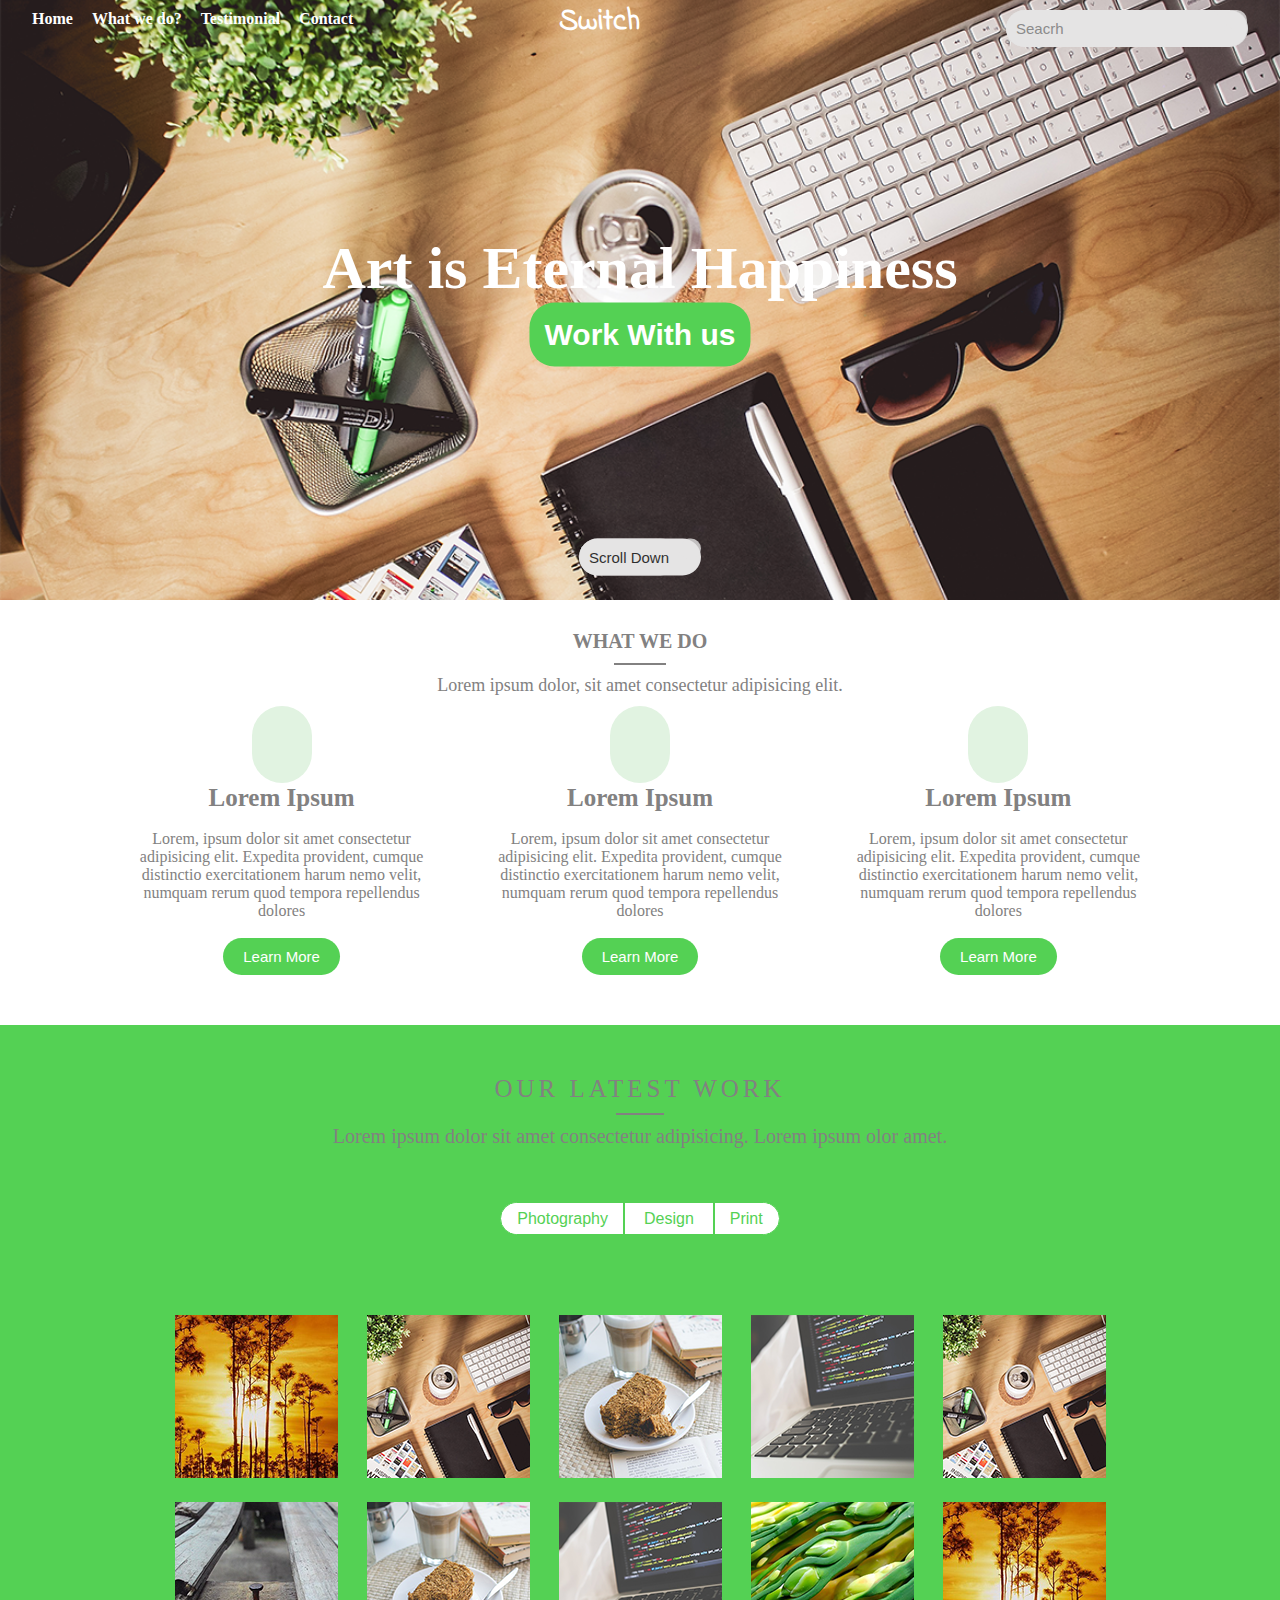
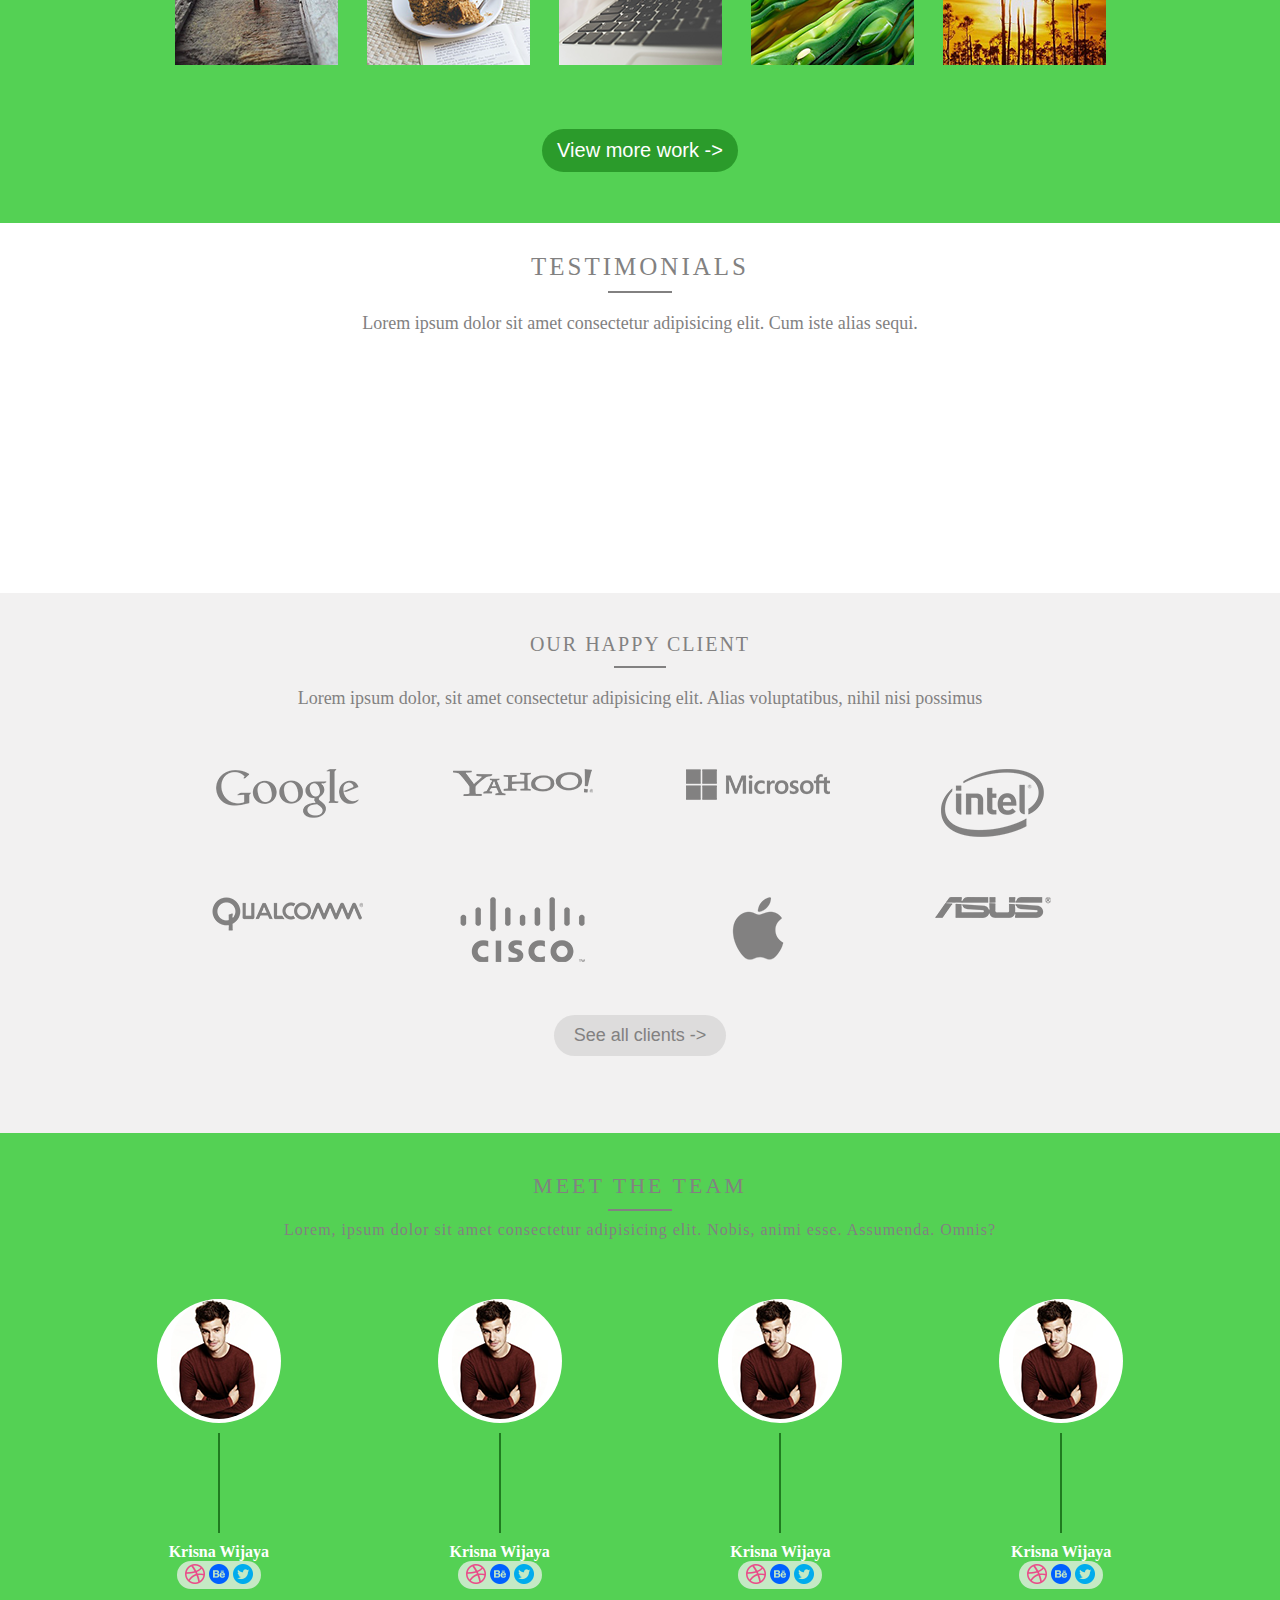
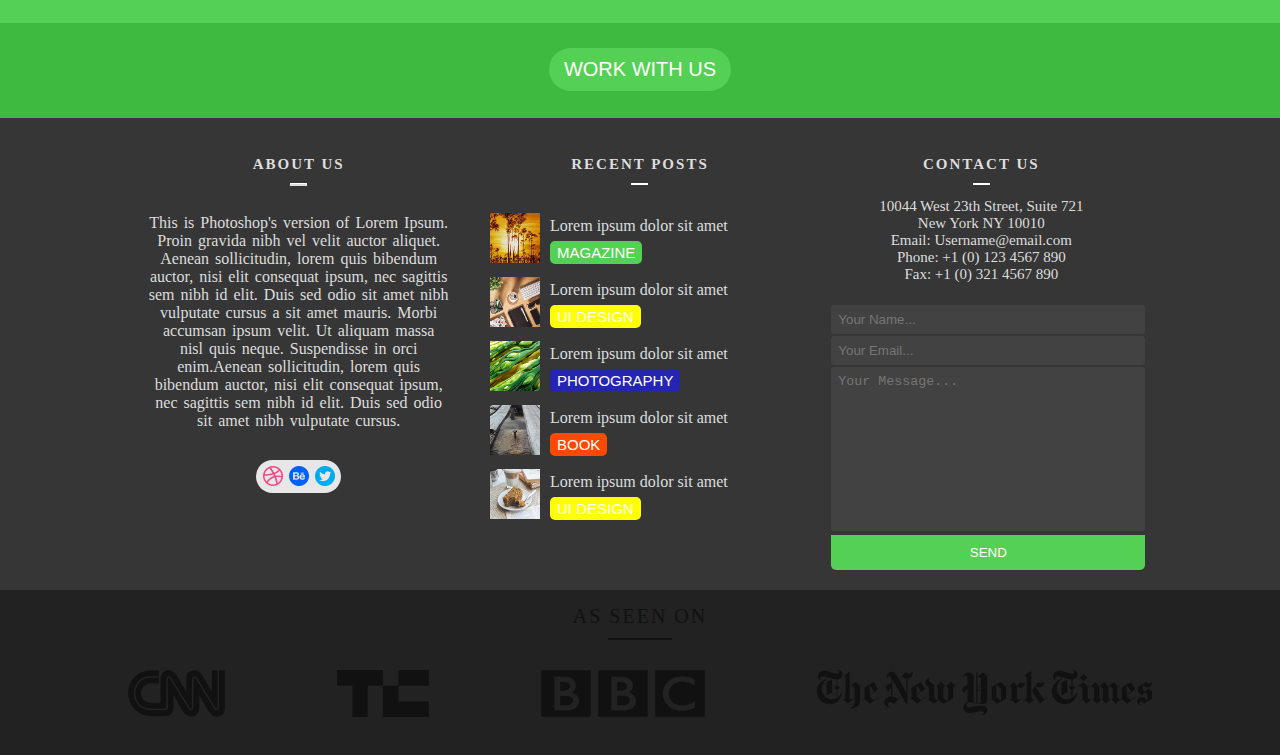
<file: Switch/index.html>
<!DOCTYPE html>
<html lang="en">

<head>
    <meta charset="UTF-8">
    <meta name="viewport" content="width=device-width, initial-scale=1.0">
    <meta http-equiv="X-UA-Compatible" content="ie=edge">
    <!-- <link rel="stylesheet" href="https://stackpath.bootstrapcdn.com/bootstrap/4.3.1/css/bootstrap.min.css"
        integrity="sha384-ggOyR0iXCbMQv3Xipma34MD+dH/1fQ784/j6cY/iJTQUOhcWr7x9JvoRxT2MZw1T" crossorigin="anonymous">  -->
    <link href="https://fonts.googleapis.com/css?family=Indie+Flower" rel="stylesheet">
    <link rel="stylesheet" href="./assets/style.css">
    <link rel="stylesheet" href="https://use.fontawesome.com/releases/v5.8.1/css/all.css"
        integrity="sha384-50oBUHEmvpQ+1lW4y57PTFmhCaXp0ML5d60M1M7uH2+nqUivzIebhndOJK28anvf" crossorigin="anonymous">
    <title>Document</title>
</head>

<body>
    <div class='container'>
        <div class='wrapper'>
            <nav>
                <div class='menu'>
                    <ul>
                        <li><a href='#'>Home</a></li>
                        <li><a href='#'>What we do?</a></li>
                        <li><a href='#'>Testimonial</a></li>
                        <li><a href='#'>Contact</a></li>
                    </ul>
                    <span class='switch'>
                        Switch
                    </span>
                </div>
                <div class='search'>
                    <input type='search' placeholder="Seacrh">
                    <i class="fas fa-search icons"></i>
                </div>
            </nav>
            <div class='bannertext'>
                <p>
                    Art is Eternal Happiness
                </p>
                <button class='workwithus'>
                    Work With us
                </button>
            </div>
            <div class='scrollbutton'>
                <button class='scroller'>
                    Scroll Down
                </button>
                <i class="fas fa-arrow-down arrowicon"></i>
            </div>
        </div>
    </div>
    <section class='whatwedo'>
        <div class='wrapper2'>
            <div class='sectionheading'>
                <span class='heading'>
                    What we do
                </span>
                <p>
                    Lorem ipsum dolor, sit amet consectetur adipisicing elit.
                </p>
            </div>
            <div class='cards'>
                <div class='card1'>
                    <div class='cameracontainer'>
                        <i class="fas fa-camera-retro fa-5x camera "></i>
                    </div>
                    <div class='cardcontent'>
                        <h4>Lorem Ipsum</h4>
                        <br>
                        <p>Lorem, ipsum dolor sit amet consectetur adipisicing elit.
                            Expedita provident, cumque distinctio exercitationem harum
                            nemo velit, numquam rerum quod tempora repellendus dolores
                        </p>
                        <br />
                        <button>Learn More</button>
                    </div>
                </div>
                <div class='card1'>
                    <div class='cameracontainer'>
                        <i class="fas fa-tachometer-alt fa-5x camera"></i>
                    </div>
                    <div class='cardcontent'>
                        <h4>Lorem Ipsum</h4>
                        <br>
                        <p>Lorem, ipsum dolor sit amet consectetur adipisicing elit.
                            Expedita provident, cumque distinctio exercitationem harum
                            nemo velit, numquam rerum quod tempora repellendus dolores
                        </p>
                        <br />
                        <button>Learn More</button>
                    </div>
                </div>
                <div class='card1'>
                    <div class='cameracontainer'>
                        <i class="fas fa-briefcase fa-5x camera"></i>
                    </div>
                    <div class='cardcontent'>
                        <h4>Lorem Ipsum</h4>
                        <br>
                        <p>Lorem, ipsum dolor sit amet consectetur adipisicing elit.
                            Expedita provident, cumque distinctio exercitationem harum
                            nemo velit, numquam rerum quod tempora repellendus dolores
                        </p>
                        <br />
                        <button>Learn More</button>
                    </div>
                </div>
            </div>
        </div>
    </section>
    <section class='gallery'>
        <div class='wrapper'>
            <span>
                Our Latest Work
            </span>
            <p>
                Lorem ipsum dolor sit amet consectetur adipisicing. Lorem ipsum olor amet.
            </p>
            <br /> <br /> <br />
            <div class='buttoncontainer'>
                <button> Photography</button>
                <button> Design </button>
                <button> Print </button>
            </div>
            <div class='imggallery'>
                <div class='imggallery1'>
                    <div>
                        <img src='./assets/images/cardi1.png'>
                    </div>
                    <div>
                        <img src="./assets/images/cardi5.png">
                    </div>
                    <div>
                        <img src='./assets/images/cardi3.png'>
                    </div>
                    <div>
                        <img src="./assets/images/cardi4.png">
                    </div>
                    <div>
                        <img src='./assets/images/cardi5.png'>
                    </div>
                </div>
                <div class='imggallery1'>
                    <div>
                        <img src="./assets/images/cardi6.png">
                    </div>
                    <div>
                        <img src='./assets/images/cardi3.png'>
                    </div>
                    <div>
                        <img src="./assets/images/cardi4.png">
                    </div>
                    <div>
                        <img src='./assets/images/cardi8.png'>
                    </div>
                    <div>
                        <img src="./assets/images/cardi1.png">
                    </div>
                </div>
            </div>
            <button class='viewwork'>View more work -></button>
        </div>
    </section>
    <section class='testimonials'>
        <span class='testi'>
            testimonials
        </span>
        <p class='description'>
            Lorem ipsum dolor sit amet consectetur adipisicing elit. Cum iste alias sequi.
        </p>
        <!-- <div id="carouselExampleControls" class="carousel slide" data-ride="carousel">
            <div class="carousel-inner">
                <div class="carousel-item active">
                    <strong>Hello</strong>
                </div>
                <div class="carousel-item">
                    <strong>Hi</strong>
                </div>
                <div class="carousel-item">
                    <strong>marao</strong>
                </div>
            </div>
            <a class="carousel-control-prev" href="#carouselExampleControls" role="button" data-slide="prev">
                <span class="carousel-control-prev-icon" aria-hidden="true"></span>
                <span class="sr-only">Previous</span>
            </a>
            <a class="carousel-control-next" href="#carouselExampleControls" role="button" data-slide="next">
                <span class="carousel-control-next-icon" aria-hidden="true"></span>
                <span class="sr-only">Next</span>
            </a>
        </div> -->
    </section>
    <section class='clients'>
        <div class='wrapper'>
            <span class='ourclients'>
                our happy client
            </span>
            <p class='details'>Lorem ipsum dolor, sit amet consectetur adipisicing elit. Alias voluptatibus, nihil nisi
                possimus
            </p>
            <div class='clientgallery'>
                <div class='clientgallery1'>
                    <div class='client1'>
                        <img src='./assets/images/client1.png'>
                    </div>
                    <div class='client1'>
                        <img src='./assets/images/client2.png'>
                    </div>
                    <div class='client1'>
                        <img src='./assets/images/client3.png'>
                    </div>
                    <div class='client1'>
                        <img src='./assets/images/client4.png'>
                    </div>
                </div>
                <div class='clientgallery1'>
                    <div class='client1'>
                        <img src='./assets/images/client5.png'>
                    </div>
                    <div class='client1'>
                        <img src='./assets/images/client6.png'>
                    </div>
                    <div class='client1'>
                        <img src='./assets/images/client7.png'>
                    </div>
                    <div class='client1'>
                        <img src='./assets/images/client8.png'>
                    </div>
                </div>
            </div>
            <button class="seeclients">See all clients -> </button>
        </div>
    </section>
    <section class='team'>
        <span class='meetteam'>
            Meet the team
        </span>
        <p class='brief'>
            Lorem, ipsum dolor sit amet consectetur adipisicing elit. Nobis, animi esse. Assumenda. Omnis?
        </p>
        <div class='teammembers'>
            <div class='team1'>
                <div class='imgcont'>
                    <img src="./assets/images/team1.png">
                </div>
                <div class='verticalline'>
                </div>
                <span>Krisna Wijaya</span>
                <div class='iconcontent'>
                    <img src='./assets/images/icon1.png'>
                    <img src='./assets/images/icon2.png'>
                    <img src='./assets/images/icon3.png'>
                </div>
            </div>
            <div class='team1'>
                <div class='imgcont'>
                    <img src="./assets/images/team1.png">
                </div>
                <div class='verticalline'>
                </div>
                <span>Krisna Wijaya</span>
                <div class='iconcontent'>
                    <img src='./assets/images/icon1.png'>
                    <img src='./assets/images/icon2.png'>
                    <img src='./assets/images/icon3.png'>
                </div>
            </div>
            <div class='team1'>
                <div class='imgcont'>
                    <img src="./assets/images/team1.png">
                </div>
                <div class='verticalline'>
                </div>
                <span>Krisna Wijaya</span>
                <div class='iconcontent'>
                    <img src='./assets/images/icon1.png'>
                    <img src='./assets/images/icon2.png'>
                    <img src='./assets/images/icon3.png'>
                </div>
            </div>
            <div class='team1'>
                <div class='imgcont'>
                    <img src="./assets/images/team1.png">
                </div>
                <div class='verticalline'>
                </div>
                <span>Krisna Wijaya</span>
                <div class='iconcontent'>
                    <img src='./assets/images/icon1.png'>
                    <img src='./assets/images/icon2.png'>
                    <img src='./assets/images/icon3.png'>
                </div>
            </div>
        </div>
    </section>
    <div class='workusbutton'>
        <button class='workbutton'>work with us</button>
    </div>
    <div class="above-footer">
        <div class="wrapper">
            <div class="about-us">
                <h2>ABOUT US</h2>
                <p>
                    This is Photoshop's version of Lorem Ipsum. Proin gravida nibh vel velit auctor aliquet. Aenean
                    sollicitudin, lorem quis bibendum auctor, nisi elit consequat ipsum, nec sagittis sem nibh id elit.
                    Duis sed odio sit amet nibh vulputate cursus a sit amet mauris. Morbi accumsan ipsum velit. Ut
                    aliquam massa nisl quis neque. Suspendisse in orci enim.Aenean sollicitudin, lorem quis bibendum
                    auctor, nisi elit consequat ipsum, nec sagittis sem nibh id elit. Duis sed odio sit amet nibh
                    vulputate cursus.
                </p>
                <div class="social_icon">
                    <img src='./assets/images/icon1.png'>
                    <img src="./assets/images/icon2.png">
                    <img src="./assets/images/icon3.png">
                    <!-- <i class="fas fa-basketball-ball" id="basketball"></i>
                    <i class="fab fa-facebook"></i>
                    <i class="fab fa-twitter-square"></i> -->
                </div>
            </div>
            <div class="recent-post">
                <h2>RECENT POSTS</h2>
                <div class="recent">
                    <div class="images">
                        <div>
                            <img src="./assets/images/cardi1.png" alt="">
                        </div>
                        <div class="content">
                            <p>Lorem ipsum dolor sit amet</p>
                            <button class="recent-posts-btn">MAGAZINE</button>
                        </div>
                    </div>
                    <div class="images">
                        <div>
                            <img src="./assets/images/cardi5.png" alt="">
                        </div>
                        <div class="content">
                            <p>Lorem ipsum dolor sit amet</p>
                            <button class="recent-posts-btn yellow">UI DESIGN</button>
                        </div>
                    </div>
                    <div class="images">
                        <div>
                            <img src="./assets/images/cardi8.png" alt="">
                        </div>
                        <div class="content">
                            <p>Lorem ipsum dolor sit amet</p>
                            <button class="recent-posts-btn blue">PHOTOGRAPHY</button>
                        </div>
                    </div>
                    <div class="images">
                        <div>
                            <img src="./assets/images/cardi6.png" alt="">
                        </div>
                        <div class="content">
                            <p>Lorem ipsum dolor sit amet</p>
                            <button class="recent-posts-btn orange">BOOK</button>
                        </div>
                    </div>
                    <div class="images">
                        <div>
                            <img src="./assets/images/cardi3.png" alt="">
                        </div>
                        <div class="content">
                            <p>Lorem ipsum dolor sit amet</p>
                            <button class="recent-posts-btn yellow">UI DESIGN</button>
                        </div>
                    </div>
                </div>
            </div>
            <div class="contact-us">
                <h2>CONTACT US</h2>
                <p>10044 West 23th Street, Suite 721
                    New York NY 10010
                    <br />
                    Email: Username@email.com
                    Phone: +1 (0) 123 4567 890
                    <br />
                    Fax: +1 (0) 321 4567 890
                </p>
                <form>
                    <input type="text" name="name" id="name" placeholder="Your Name...">
                    <input type="email" name="email" id="email" placeholder="Your Email...">
                    <textarea name="message" id="message" cols="30" rows="10" placeholder="Your Message..."></textarea>
                    <button>SEND</button>
                </form>
            </div>
        </div>
    </div>
    <footer class='lowerfooter'>
        <span class='asseenon'>
            as seen on
        </span>
        <div class='wrapper'>
            <div class='seenon'>
                <div>
                    <img src="./assets/images/footer1.png">
                </div>
                <div>
                    <img src="./assets/images/footer2.png">
                </div>
                <div>
                    <img src="./assets/images/footer3.png">
                </div>
                <div>
                    <img src="./assets/images/footer4.png">
                </div>
            </div>
        </div>
    </footer>


    <!-- <script src="https://code.jquery.com/jquery-3.3.1.slim.min.js"
        integrity="sha384-q8i/X+965DzO0rT7abK41JStQIAqVgRVzpbzo5smXKp4YfRvH+8abtTE1Pi6jizo"
        crossorigin="anonymous"></script>
    <script src="https://cdnjs.cloudflare.com/ajax/libs/popper.js/1.14.7/umd/popper.min.js"
        integrity="sha384-UO2eT0CpHqdSJQ6hJty5KVphtPhzWj9WO1clHTMGa3JDZwrnQq4sF86dIHNDz0W1"
        crossorigin="anonymous"></script>
    <script src="https://stackpath.bootstrapcdn.com/bootstrap/4.3.1/js/bootstrap.min.js"
        integrity="sha384-JjSmVgyd0p3pXB1rRibZUAYoIIy6OrQ6VrjIEaFf/nJGzIxFDsf4x0xIM+B07jRM"
        crossorigin="anonymous"></script> -->
</body>

</html>
</file>
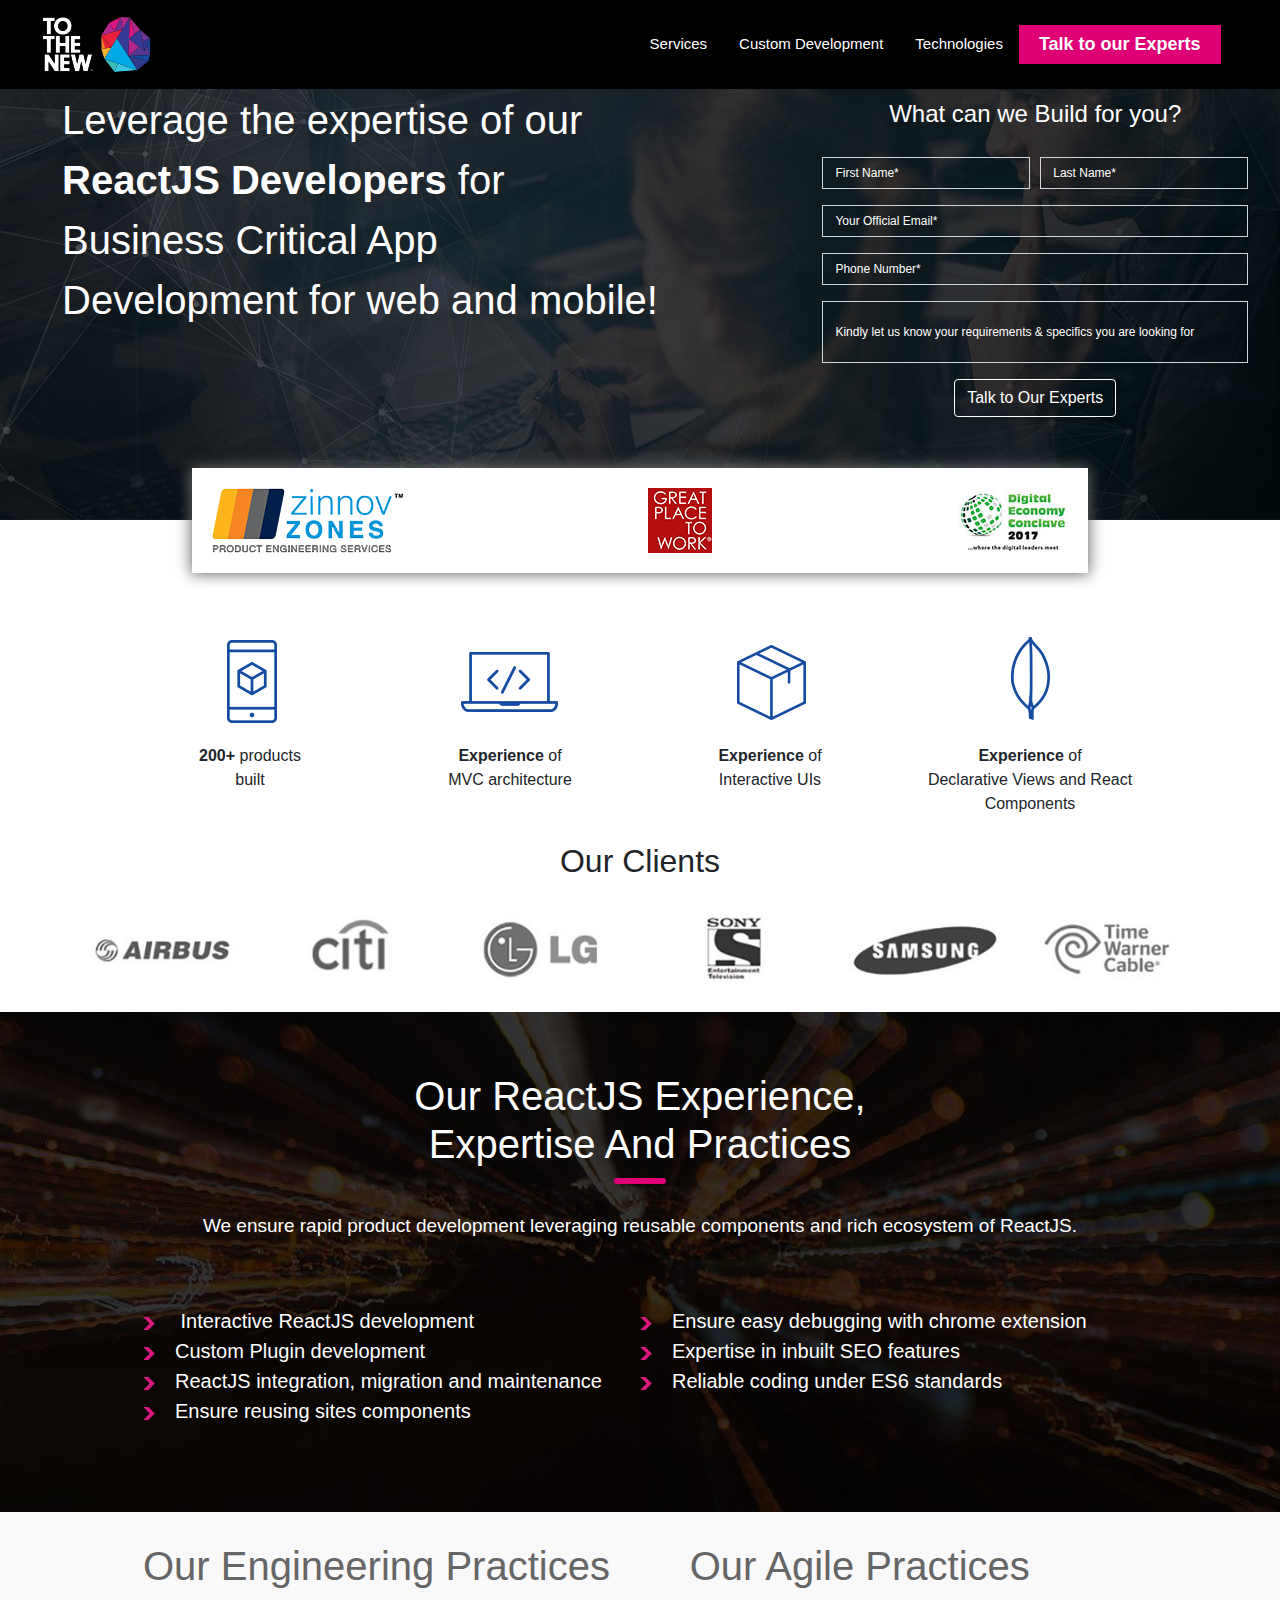
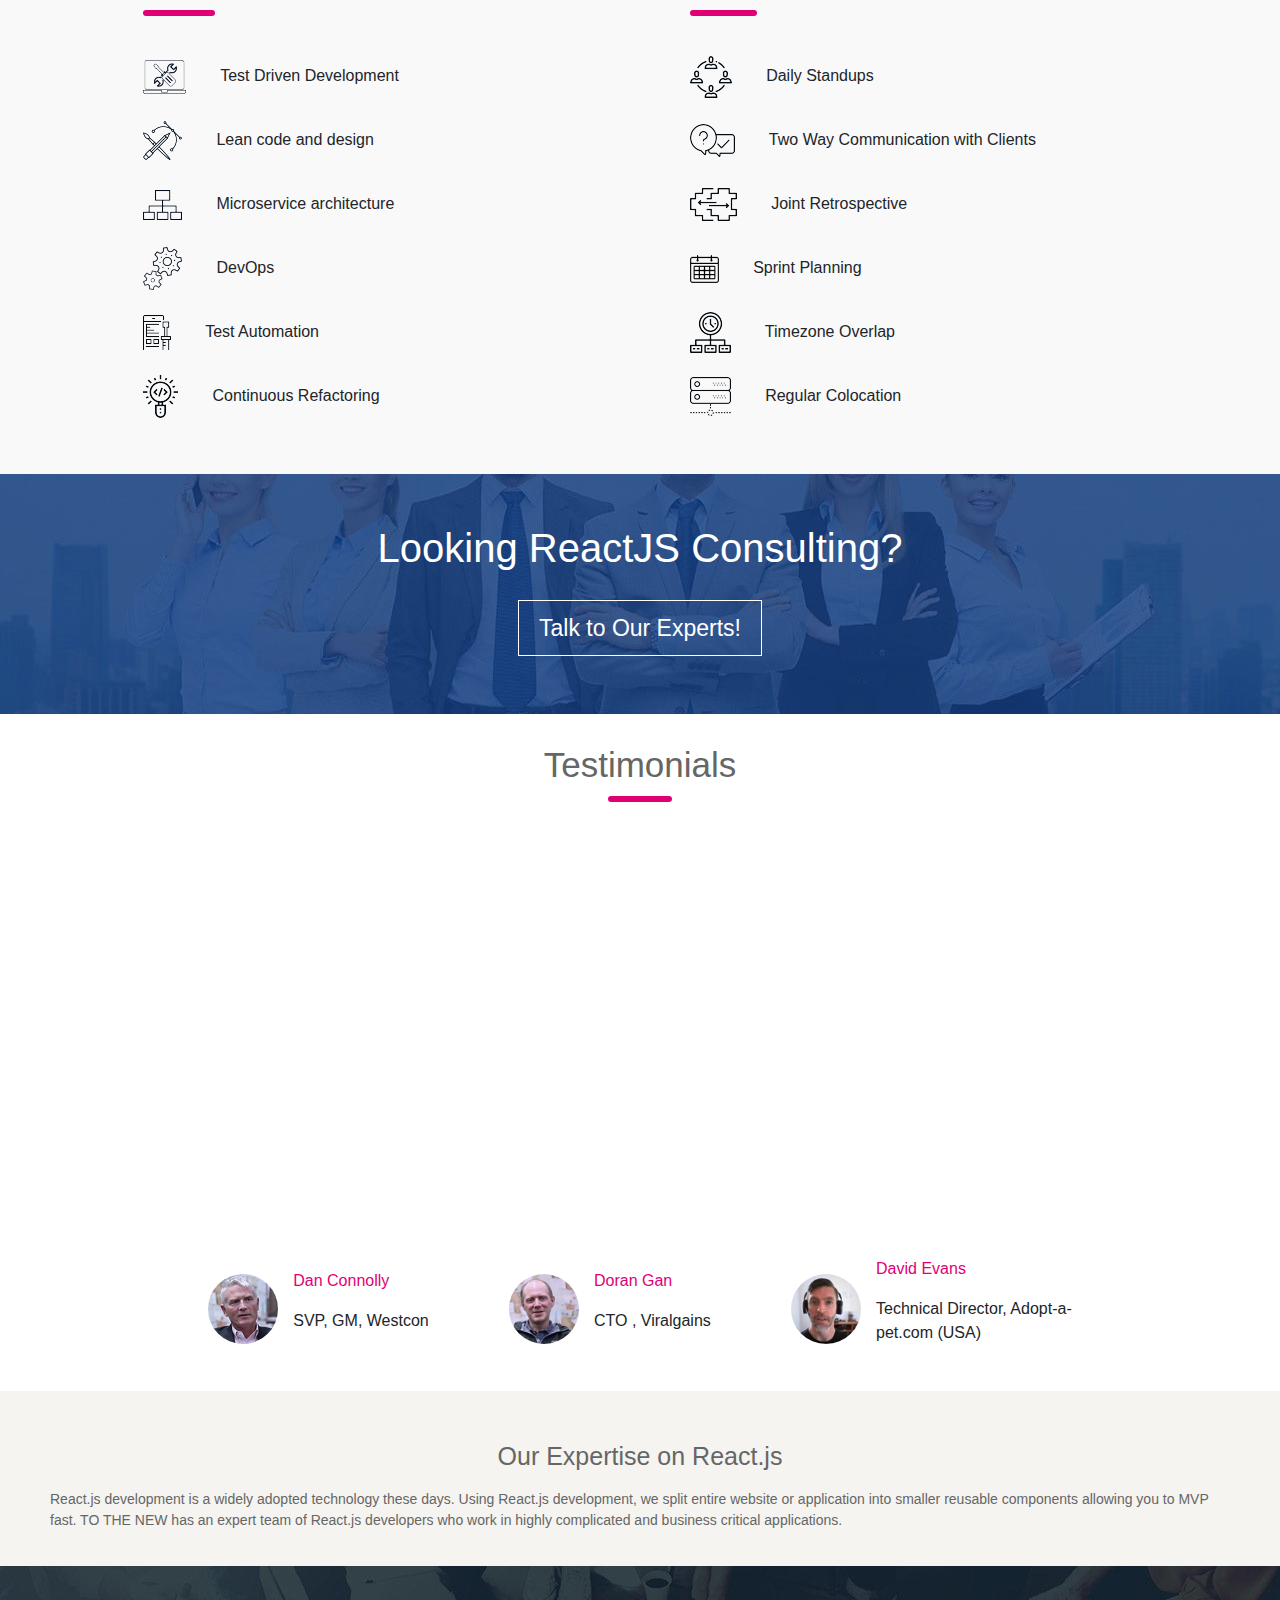
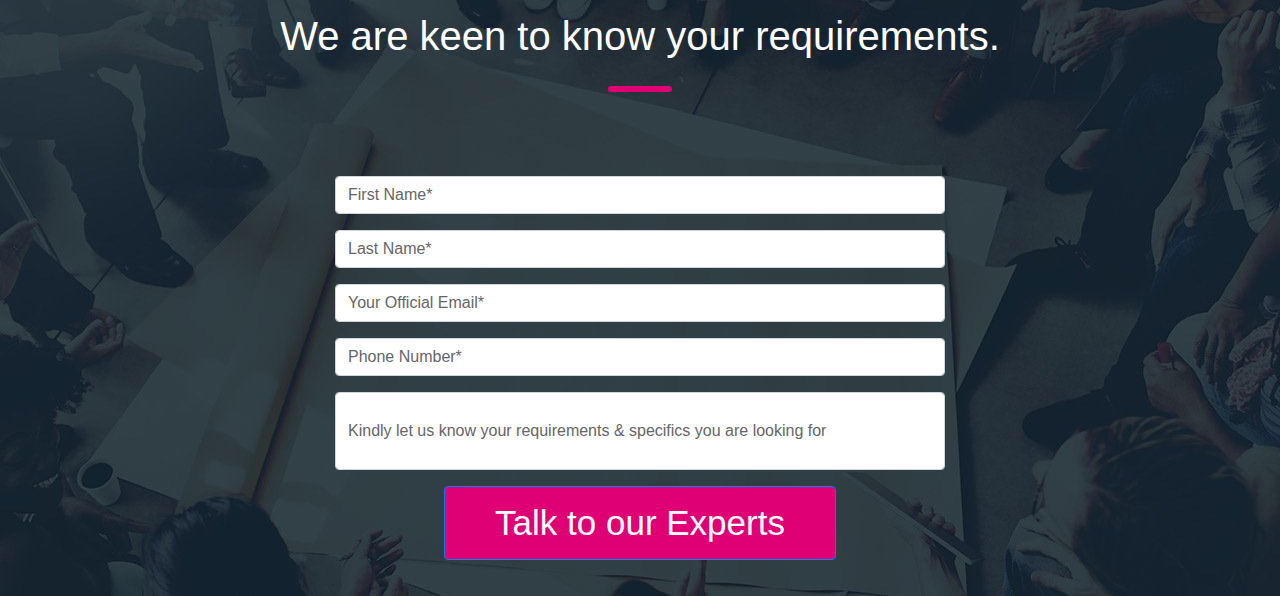
<file: TTNSolutions/index.html>
<!DOCTYPE html>
<html lang="en">

<head>
    <meta charset="UTF-8">
    <meta name="viewport" content="width=device-width, initial-scale=1.0">
    <meta http-equiv="X-UA-Compatible" content="ie=edge">
    <link rel="stylesheet" href="https://maxcdn.bootstrapcdn.com/bootstrap/4.0.0/css/bootstrap.min.css"
        integrity="sha384-Gn5384xqQ1aoWXA+058RXPxPg6fy4IWvTNh0E263XmFcJlSAwiGgFAW/dAiS6JXm" crossorigin="anonymous">
    <link rel="stylesheet" href='./assets/style.css'>
    <title>Document</title>
</head>

<body>
    <header>
        <div class='wrapper'>
            <div class='navbar-brand'>
                <img src='./assets/images/logo.png'>
            </div>
            <div class='navbar'>
                <ul class="nav">
                    <li class="nav-item">
                        <a class="nav-link" href='#services'>
                            Services
                        </a>
                    </li>
                    <li class="nav-item">
                        <a class="nav-link" href='#development'>
                            Custom Development
                        </a>
                    </li>
                    <li class="nav-item">
                        <a class="nav-link" href='#technologies'>
                            Technologies
                        </a>
                    </li>
                    <li class='nav-item'>
                        <button class="btn btn-danger"> Talk to our Experts</button>
                    </li>
                </ul>
            </div>
        </div>
    </header>
    <section class='banner'>
        <div class='wrapper'>
            <div class='bannercontent'>
                <p>
                    Leverage the expertise of our <b>ReactJS Developers </b>
                    for Business Critical App Development for web and
                    mobile!
                </p>
            </div>
            <div class='formdiv'>
                <h4>What can we Build for you?</h4>
                <form>
                    <div class="form-row">
                        <div class="form-group col-md-6">
                            <input type="textbox" class="form-control" id="FirstName" placeholder="First Name*">
                        </div>
                        <div class="form-group col-md-6">
                            <input type="textbox" class="form-control" id="LastName" placeholder="Last Name*">
                        </div>
                    </div>
                    <div class="form-group">
                        <input type="email" class="form-control" id="Email" placeholder="Your Official Email*">
                    </div>
                    <div class="form-group">
                        <input type="text" class="form-control" id="phonenumber" placeholder="Phone Number*">
                    </div>
                    <div class="form-group">
                        <input type="textbox" class="form-control" id="requirements"
                            placeholder="Kindly let us know your requirements & specifics you are looking for">
                    </div>
                    <button type="submit" class="btn btn-primary">Talk to Our Experts</button>
                </form>
            </div>
        </div>
        <div class='awards'>
            <div class='client1'>
                <img src='./assets/images/client1.png'>
            </div>
            <div class='client1'>
                <img src="./assets/images/client2.png">
            </div>
            <div class='client1'>
                <img src='./assets/images/client3.jpg'>
            </div>
        </div>
    </section>
    <section class='services container'>
        <div class='row'>
            <div class='col-lg-3 col-md-6'>
                <img src='./assets/images/icon-1.png'>
                <p>
                    <b>200+</b> products <br />built
                </p>
            </div>
            <div class='col-lg-3 col-md-6'>
                <img src="./assets/images/icon-2.png">
                <p>
                    <b>Experience</b> of <br />
                    MVC architecture
                </p>
            </div>
            <div class='col-lg-3 col-md-6'>
                <img src='./assets/images/icon-3.png'>
                <p>
                    <b>Experience</b> of <br />
                    Interactive UIs
                </p>
            </div>
            <div class='col-lg-3 col-md-6'>
                <img src='./assets/images/icon-4.png'>
                <p>
                    <b>Experience</b> of <br />
                    Declarative Views and React Components
                </p>
            </div>
        </div>
    </section>
    <section class='clients'>
        <h2>Our Clients</h2>
        <div class="container">
            <div class='row'>
                <div class='col-lg-2 col-md-4'>
                    <img src='./assets/images/airbus.jpg'>
                </div>
                <div class='col-lg-2 col-md-4'>
                    <img src="./assets/images/city.jpg">
                </div>
                <div class='col-lg-2 col-md-4'>
                    <img src='./assets/images/lg.jpg'>
                </div>
                <div class='col-lg-2 col-md-4'>
                    <img src='./assets/images/sony_0.jpg'>
                </div>
                <div class='col-lg-2 col-md-4'>
                    <img src='./assets/images/samsung.jpg'>
                </div>
                <div class='col-lg-2 col-md-4'>
                    <img src='./assets/images/time-warner-cable.jpg'>
                </div>
            </div>
        </div>
    </section>
    <section class='expertise'>
        <div class='wrapper'>
            <h3>our reactJS experience, <br /> expertise and practices</h3>
            <p>We ensure rapid product development leveraging reusable components and rich ecosystem of ReactJS.</p>
            <div class='list container'>
                <div class='list1'>
                    <ul>
                        <li> <img src='./assets/images/d0427425-arrow.png'> Interactive ReactJS development
                        </li>
                        <li> <img src='./assets/images/d0427425-arrow.png'>Custom Plugin development</li>
                        <li> <img src='./assets/images/d0427425-arrow.png'>ReactJS integration, migration and
                            maintenance
                        </li>
                        <li> <img src='./assets/images/d0427425-arrow.png'>Ensure reusing sites components</li>
                    </ul>
                </div>
                <div class='list2'>
                    <ul>
                        <li> <img src='./assets/images/d0427425-arrow.png'>Ensure easy debugging with chrome extension
                        </li>
                        <li> <img src='./assets/images/d0427425-arrow.png'>Expertise in inbuilt SEO features</li>
                        <li> <img src='./assets/images/d0427425-arrow.png'>Reliable coding under ES6 standards</li>
                    </ul>

                </div>
            </div>
        </div>
    </section>
    <section class='ourpractices'>
        <div class='container'>
            <div class='engineeringpractice'>
                <h2>Our Engineering Practices</h2>
                <ul>
                    <li><img src='./assets/images/3593f4ad-icon1.png'> Test Driven Development</li>
                    <li><img src='./assets/images/84b70edf-icon2.png'> Lean code and design</li>
                    <li><img src='./assets/images/c1a3fc0a-icon3.png'> Microservice architecture</li>
                    <li><img src='./assets/images/25f00f4c-icon4.png'> DevOps</li>
                    <li><img src='./assets/images/3dfe588f-icon5.png'> Test Automation</li>
                    <li><img src='./assets/images/97883164-icon6.png'> Continuous Refactoring</li>
                </ul>
            </div>
            <div class='agilepractice'>
                <h2>Our Agile Practices</h2>
                <ul>
                    <li><img src='./assets/images/5ab9feca-icon7.png'> Daily Standups</li>
                    <li><img src='./assets/images/7c1afcc9-icon8.png'> Two Way Communication with Clients</li>
                    <li><img src='./assets/images/9a5ff340-icon9.png'> Joint Retrospective</li>
                    <li><img src='./assets/images/8845b35b-icon10.png'> Sprint Planning</li>
                    <li><img src='./assets/images/53b63d01-icon11.png'> Timezone Overlap</li>
                    <li><img src='./assets/images/92ac69b2-icon12.png'> Regular Colocation</li>
                </ul>
            </div>
        </div>

    </section>
    <section class='talktoexperts'>
        <h4>
            Looking ReactJS Consulting?
        </h4>
        <button type='submit'>
            Talk to Our Experts!
        </button>
    </section>
    <section class='testimonials'>
        <h4>
            Testimonials
        </h4>
        <iframe src="https://www.youtube.com/embed/PD5ANL-62Gg?rel=0" frameborder="0" height="400px"
            width="80%"></iframe>
        <div class='wrapper'>
            <div class='spokes'>
                <div class='dan'>
                    <div class='img1'>
                        <img src='./assets/images/dan.jpg'>
                    </div>
                    <div class='spokescontent'>
                        <p class='name'> Dan Connolly </p>
                        <p>SVP, GM, Westcon</p>
                    </div>
                </div>
                <div class='doran'>
                    <div class='img1'>
                        <img src='./assets/images/doran.jpg'>
                    </div>
                    <div class='spokescontent'>
                        <p class='name'> Doran Gan </p>
                        <p>CTO , Viralgains</p>
                    </div>
                </div>
                <div class='david'>
                    <div class='img1'>
                        <img src='./assets/images/david.jpg'>
                    </div>
                    <div class='spokescontent'>
                        <p class='name'> David Evans </p>
                        <p>Technical Director, Adopt-a-<br />pet.com (USA)</p>
                    </div>

                </div>
            </div>
        </div>
    </section>
    <section class='ourexpertise'>
        <h5>Our Expertise on React.js</h5>
        <p>React.js development is a widely adopted technology these days. Using React.js development, we split entire
            website or application into smaller reusable components allowing you to MVP fast. TO THE NEW has an expert
            team of React.js developers who work in highly complicated and business critical applications.</p>
    </section>
    <section class='footform'>
        <span>
            We are keen to know your requirements.
        </span>
        <br /> <br />
        <form class='container'>
            <div class="form-group">
                <input type="textbox" class="form-control" id="FirstName" aria-describedby="emailHelp"
                    placeholder="First Name*">
            </div>
            <div class="form-group">
                <input type="textbox" class="form-control" id="LastName" placeholder="Last Name*">
            </div>
            <div class="form-group">
                <input type="textbox" class="form-control" id="officialemail" placeholder="Your Official Email*">
            </div>
            <div class="form-group">
                <input type="textbox" class="form-control" id="phonenumber" placeholder="Phone Number*">
            </div>
            <div class="form-group">
                <input type="textbox" class="form-control" id="requirements"
                    placeholder="Kindly let us know your requirements & specifics you are looking for">
            </div>
            <button type="submit" class="btn btn-primary">Talk to our Experts</button>
        </form>
    </section>

    <script src="https://code.jquery.com/jquery-3.2.1.slim.min.js"
        integrity="sha384-KJ3o2DKtIkvYIK3UENzmM7KCkRr/rE9/Qpg6aAZGJwFDMVNA/GpGFF93hXpG5KkN"
        crossorigin="anonymous"></script>
    <script src="https://cdnjs.cloudflare.com/ajax/libs/popper.js/1.12.9/umd/popper.min.js"
        integrity="sha384-ApNbgh9B+Y1QKtv3Rn7W3mgPxhU9K/ScQsAP7hUibX39j7fakFPskvXusvfa0b4Q"
        crossorigin="anonymous"></script>
    <script src="https://maxcdn.bootstrapcdn.com/bootstrap/4.0.0/js/bootstrap.min.js"
        integrity="sha384-JZR6Spejh4U02d8jOt6vLEHfe/JQGiRRSQQxSfFWpi1MquVdAyjUar5+76PVCmYl"
        crossorigin="anonymous"></script>
</body>

</html>
</file>
<file: Switch/assets/style.css>
html, body, h4, input, p, span {
  margin: 0;
  padding: 0; }

.container {
  position: relative;
  background: url("./images/banner1.png") no-repeat center;
  background-size: cover;
  max-width: 100%;
  height: 600px; }
  .container .wrapper {
    width: 95%;
    margin: 0 auto; }
    .container .wrapper nav {
      width: 100%;
      display: inline-block; }
      .container .wrapper nav .menu {
        content: "";
        clear: both;
        display: table;
        width: 50%;
        float: left; }
        .container .wrapper nav .menu ul {
          float: left;
          list-style-type: none;
          margin-top: 10px;
          padding: 0; }
          .container .wrapper nav .menu ul li {
            font-size: 16px;
            font-weight: 900;
            padding-right: 15px;
            color: #fff;
            display: inline-block; }
            .container .wrapper nav .menu ul li a {
              text-decoration: none;
              color: #fff; }
              .container .wrapper nav .menu ul li a:hover {
                border-top: 5px solid #54d154; }
        .container .wrapper nav .menu .switch {
          font-weight: 900;
          font-family: 'Indie Flower', cursive;
          font-size: 30px;
          float: right;
          color: white;
          cursor: pointer; }
      .container .wrapper nav .search {
        margin-top: 10px;
        border-radius: 25px;
        border-right: 1px solid #ddd;
        float: right;
        background-color: #e5e4e4; }
        .container .wrapper nav .search input {
          opacity: 0.8;
          border-radius: 25px;
          margin: 0;
          padding: 10px;
          background-color: #e5e4e4;
          border: none;
          font-size: 15px; }
        .container .wrapper nav .search .icons {
          opacity: 0.8;
          float: right;
          margin: 0;
          padding: 10px;
          border-left: 2px solid #e5e4e4;
          background-color: #e5e4e4;
          border-radius: 25px; }
    .container .wrapper .bannertext {
      position: absolute;
      top: 50%;
      left: 50%;
      transform: translate(-50%, -50%);
      text-align: center; }
      .container .wrapper .bannertext p {
        font-size: 60px;
        font-weight: 900;
        color: white; }
      .container .wrapper .bannertext .workwithus {
        padding: 15px;
        border-radius: 25px;
        text-align: center;
        font-size: 30px;
        font-weight: 600;
        color: white;
        background-color: #54d154;
        border: none; }
    .container .wrapper .scrollbutton {
      position: absolute;
      bottom: 1%;
      left: 50%;
      transform: translate(-50%, -50%);
      background-color: #e5e4e4;
      border-radius: 25px; }
      .container .wrapper .scrollbutton .scroller {
        opacity: 0.8;
        border-radius: 25px;
        margin: 0;
        padding: 10px;
        background-color: #e5e4e4;
        border: none;
        font-size: 15px; }
      .container .wrapper .scrollbutton .arrowicon {
        opacity: 0.8;
        float: right;
        margin: 0;
        padding: 10px;
        border-left: 2px solid #e5e4e4;
        background-color: #e5e4e4;
        border-radius: 25px; }

.whatwedo .wrapper2 {
  width: 80%;
  margin: 0 auto; }
  .whatwedo .wrapper2 .sectionheading {
    text-align: center;
    padding-top: 30px; }
    .whatwedo .wrapper2 .sectionheading .heading {
      text-transform: uppercase;
      font-weight: 600;
      color: #828181;
      font-size: 20px; }
      .whatwedo .wrapper2 .sectionheading .heading:after {
        content: '';
        border-bottom: 2px solid;
        width: 5%;
        margin: 0 auto;
        margin-top: 10px;
        display: table; }
    .whatwedo .wrapper2 .sectionheading p {
      color: #828181;
      padding: 10px;
      font-size: 18px; }
  .whatwedo .wrapper2 .cards {
    display: flex;
    width: 100%;
    margin-top: 30px;
    justify-content: space-between;
    text-align: center; }
    .whatwedo .wrapper2 .cards .card1 {
      padding-bottom: 50px;
      text-align: center;
      width: 30%; }
      .whatwedo .wrapper2 .cards .card1 .cameracontainer {
        text-align: center; }
        .whatwedo .wrapper2 .cards .card1 .cameracontainer .camera {
          border-radius: 30px;
          padding-bottom: 20px;
          color: #54d154;
          padding: 30px;
          background: #e1f3e1; }
      .whatwedo .wrapper2 .cards .card1 .cardcontent {
        padding-top: 30px;
        color: #828181; }
        .whatwedo .wrapper2 .cards .card1 .cardcontent h4 {
          font-size: 25px; }
        .whatwedo .wrapper2 .cards .card1 .cardcontent button {
          background-color: #54d154;
          padding: 10px 20px 10px 20px;
          font-size: 15px;
          border-radius: 30px;
          color: #fff;
          border: none; }

.gallery {
  height: 748px;
  background-color: #54d154;
  text-align: center;
  padding-top: 50px; }
  .gallery .wrapper {
    width: 75%;
    margin: 0 auto; }
    .gallery .wrapper span {
      color: #828181;
      text-transform: uppercase;
      font-size: 25px;
      letter-spacing: 4px; }
      .gallery .wrapper span::after {
        content: '';
        border-bottom: 2px solid;
        width: 5%;
        margin: 0 auto;
        margin-top: 10px;
        display: table; }
    .gallery .wrapper p {
      padding-top: 10px;
      font-size: 20px;
      color: #828181; }
    .gallery .wrapper .buttoncontainer {
      border: 1px solid #54d154;
      border-radius: 25px;
      width: 278px;
      height: 31px;
      margin: 0 auto;
      background-color: #fff; }
      .gallery .wrapper .buttoncontainer button {
        border: none;
        text-align: center;
        height: 31px;
        font-size: 16px;
        background-color: #fff;
        color: #54d154;
        padding: 5px 15px 5px 15px; }
        .gallery .wrapper .buttoncontainer button:first-child {
          border-right: 2px solid #54d154;
          border-radius: 25px;
          border-top-right-radius: 0;
          border-bottom-right-radius: 0; }
        .gallery .wrapper .buttoncontainer button:last-child {
          border-left: 2px solid #54d154;
          border-radius: 25px;
          border-top-left-radius: 0;
          border-bottom-left-radius: 0; }
        .gallery .wrapper .buttoncontainer button:hover {
          background-color: #2b9b2b;
          color: #fff; }
    .gallery .wrapper .imggallery {
      padding-top: 60px;
      padding-bottom: 60px; }
      .gallery .wrapper .imggallery .imggallery1 {
        padding-top: 20px;
        display: flex;
        justify-content: space-around; }
    .gallery .wrapper .viewwork {
      background-color: #2b9b2b;
      color: #fff;
      font-size: 20px;
      padding: 10px 15px 10px 15px;
      border: none;
      border-radius: 25px; }

.testimonials {
  padding-top: 30px;
  height: 340px;
  text-align: center; }
  .testimonials .testi {
    font-size: 25px;
    text-transform: uppercase;
    letter-spacing: 3px;
    color: #828181; }
    .testimonials .testi::after {
      content: '';
      border-bottom: 2px solid;
      width: 5%;
      margin: 0 auto;
      margin-top: 10px;
      display: table; }
  .testimonials .description {
    padding-top: 20px;
    padding-bottom: 20px;
    color: #828181;
    font-size: 18px; }

.clients {
  color: #828181;
  padding-top: 40px;
  background-color: #f2f1f1;
  height: 500px;
  width: 100%;
  text-align: center; }
  .clients .wrapper {
    width: 80%;
    margin: 0 auto; }
    .clients .wrapper .ourclients {
      font-size: 20px;
      text-transform: uppercase;
      letter-spacing: 2px; }
      .clients .wrapper .ourclients:after {
        content: '';
        border-bottom: 2px solid;
        width: 5%;
        margin: 0 auto;
        margin-top: 10px;
        display: table; }
    .clients .wrapper .details {
      padding-top: 20px;
      font-size: 18px; }
    .clients .wrapper .clientgallery1 {
      padding-top: 60px;
      display: flex;
      justify-content: space-evenly;
      align-items: center; }
      .clients .wrapper .clientgallery1 .client1 {
        width: 151px;
        height: 68px; }
    .clients .wrapper .seeclients {
      border: none;
      margin-top: 50px;
      background-color: #dddcdc;
      color: #828181;
      font-size: 18px;
      padding: 10px 20px 10px 20px;
      border-radius: 25px; }

.team {
  padding-top: 40px;
  height: 450px;
  width: 100%;
  background-color: #54d154;
  text-align: center; }
  .team .meetteam {
    text-transform: uppercase;
    color: #828181;
    font-size: 22px;
    letter-spacing: 3px; }
    .team .meetteam::after {
      content: '';
      border-bottom: 2px solid;
      width: 5%;
      margin: 0 auto;
      margin-top: 10px;
      display: table; }
  .team .brief {
    color: #828181;
    size: 18px;
    padding-top: 10px;
    letter-spacing: 1px; }
  .team .teammembers {
    margin-top: 60px;
    display: flex;
    justify-content: space-evenly; }
    .team .teammembers .team1 {
      text-align: center; }
      .team .teammembers .team1 .imgcont {
        height: 124px;
        width: 124px;
        background-color: #fff;
        border-radius: 100px;
        margin-bottom: 10px; }
        .team .teammembers .team1 .imgcont img {
          border-radius: 80px; }
      .team .teammembers .team1 .verticalline {
        background-color: #207b20;
        width: 2px;
        height: 100px;
        margin: 0 auto;
        margin-bottom: 10px; }
      .team .teammembers .team1 span {
        color: #fff;
        font-weight: 600; }
      .team .teammembers .team1 .iconcontent {
        text-align: center;
        background-color: #c5e9c5;
        width: 84px;
        height: 28px;
        border-radius: 25px;
        margin: 0 auto; }
        .team .teammembers .team1 .iconcontent img {
          padding-top: 3px; }

.workusbutton {
  padding-top: 25px;
  text-align: center;
  height: 70px;
  background-color: #3eba3e; }
  .workusbutton .workbutton {
    background-color: #54d154;
    padding: 10px 15px 10px 15px;
    color: #fff;
    border-radius: 25px;
    text-transform: uppercase;
    border: none;
    font-size: 20px; }

.above-footer {
  align-items: center;
  padding-top: 26px;
  padding-bottom: 20px;
  align-content: center;
  background: #363636; }
  .above-footer .wrapper {
    margin: 0 auto;
    display: flex;
    justify-content: space-around;
    width: 80%; }
    .above-footer .wrapper .about-us {
      width: 100%;
      text-align: center;
      color: #dddddd;
      max-width: 300px; }
      .above-footer .wrapper .about-us h2 {
        padding-bottom: 15px;
        letter-spacing: 2px;
        font-size: 15px; }
        .above-footer .wrapper .about-us h2::after {
          border: 1px solid #fff;
          content: '';
          border-bottom: 2px solid;
          width: 5%;
          margin: 0 auto;
          margin-top: 10px;
          display: table; }
      .above-footer .wrapper .about-us p {
        text-align: center;
        word-spacing: 2px; }
      .above-footer .wrapper .about-us .social_icon {
        padding-top: 5px;
        border-radius: 25px;
        background-color: #e6e7e6;
        margin: 0 auto;
        text-align: center;
        margin-top: 30px;
        font-size: 24px;
        width: 85px;
        height: 28px; }
    .above-footer .wrapper .recent-post {
      max-width: 300px;
      width: 100%;
      text-align: center;
      color: #ddd; }
      .above-footer .wrapper .recent-post h2 {
        padding-bottom: 15px;
        letter-spacing: 2px;
        font-size: 15px; }
        .above-footer .wrapper .recent-post h2::after {
          content: '';
          border-bottom: 2px solid;
          width: 5%;
          margin: 0 auto;
          margin-top: 10px;
          display: table;
          border: 1px solid #fff; }
      .above-footer .wrapper .recent-post .recent .images {
        margin-top: 10px;
        display: flex; }
        .above-footer .wrapper .recent-post .recent .images img {
          height: 50px;
          width: 50px;
          margin-right: 10px; }
        .above-footer .wrapper .recent-post .recent .images .recent-posts-btn {
          font-size: 15px;
          background: #54d154;
          padding: 3px 7px;
          color: #fff;
          border-radius: 5px;
          float: left;
          margin-top: 6px;
          border: none; }
          .above-footer .wrapper .recent-post .recent .images .recent-posts-btn:hover {
            cursor: pointer; }
        .above-footer .wrapper .recent-post .recent .images .yellow {
          background: yellow; }
        .above-footer .wrapper .recent-post .recent .images .blue {
          background: rgba(33, 33, 214, 0.801); }
        .above-footer .wrapper .recent-post .recent .images .orange {
          background: #ff4800; }
        .above-footer .wrapper .recent-post .recent .images .content {
          margin-top: 4px; }
    .above-footer .wrapper .contact-us {
      max-width: 300px;
      width: 100%;
      text-align: center;
      color: #ddd; }
      .above-footer .wrapper .contact-us h2 {
        letter-spacing: 2px;
        font-size: 15px; }
        .above-footer .wrapper .contact-us h2::after {
          content: '';
          border-bottom: 2px solid;
          width: 5%;
          margin: 0 auto;
          margin-top: 10px;
          display: table;
          border: 1px solid #fff; }
      .above-footer .wrapper .contact-us p {
        font-size: 15px;
        max-width: 223px;
        width: 100%;
        margin: 0 auto; }
      .above-footer .wrapper .contact-us form {
        margin-top: 20px; }
        .above-footer .wrapper .contact-us form input {
          width: 100%;
          margin-top: 2px;
          border: none;
          padding: 7px;
          border-radius: 3px;
          background: rgba(119, 117, 117, 0.185);
          color: #fff; }
        .above-footer .wrapper .contact-us form textarea {
          width: 100%;
          margin-top: 2px;
          border: none;
          padding: 7px;
          border-radius: 3px;
          background: rgba(119, 117, 117, 0.185);
          color: #fff;
          resize: none; }
        .above-footer .wrapper .contact-us form button {
          border: none;
          padding: 10px;
          color: #fff;
          background-color: #54d154;
          border-radius: 5px;
          border-top-left-radius: 0;
          border-top-right-radius: 0;
          width: 314px; }

.lowerfooter {
  background-color: #222222;
  height: 150px;
  text-align: center;
  padding-top: 15px; }
  .lowerfooter .asseenon {
    color: #111111;
    font-size: 20px;
    letter-spacing: 2px;
    text-transform: uppercase; }
    .lowerfooter .asseenon::after {
      content: '';
      border-bottom: 2px solid;
      width: 5%;
      margin: 0 auto;
      margin-top: 10px;
      display: table; }
  .lowerfooter .wrapper {
    width: 80%;
    margin: 0 auto; }
    .lowerfooter .wrapper .seenon {
      margin-top: 30px;
      display: flex;
      justify-content: space-between; }

/*# sourceMappingURL=style.css.map */
</file>
<file: TTNSolutions/assets/style.css>
* {
  margin: 0;
  padding: 0;
  box-sizing: border-box; }

:root {
  --color-black:#000; }

header {
  background-color: var(--color-black);
  padding: 12px;
  z-index: 9999;
  position: fixed;
  max-width: 100%;
  width: 100%; }
  header .wrapper {
    width: 95%;
    display: flex;
    justify-content: space-between;
    margin: 0 auto; }
    header .wrapper ul li {
      color: #fff;
      font-size: 15px; }
      header .wrapper ul li a {
        color: #fff; }
      header .wrapper ul li button {
        padding-left: 20px;
        padding-right: 20px;
        font-weight: 900;
        font-size: 18px;
        background-color: #e00076;
        border-radius: 0;
        border: none; }

.banner {
  padding-top: 60px;
  position: relative;
  background: url("./images/Top_Banner_Image.jpg") no-repeat bottom;
  background-size: cover;
  height: 520px;
  width: 100%; }
  .banner .wrapper {
    width: 95%;
    display: flex;
    justify-content: space-between;
    margin: 0 auto; }
    .banner .wrapper .bannercontent {
      width: 55%;
      padding: 30px; }
      .banner .wrapper .bannercontent p {
        font-size: 40px;
        color: #fff;
        text-align: start; }
        .banner .wrapper .bannercontent p b {
          font-weight: 900; }
    .banner .wrapper .formdiv {
      padding-top: 40px;
      width: 35%;
      text-align: center; }
      .banner .wrapper .formdiv input {
        background: none;
        border-radius: 0;
        color: white; }
      .banner .wrapper .formdiv h4 {
        color: #fff; }
      .banner .wrapper .formdiv form {
        padding-top: 20px; }
        .banner .wrapper .formdiv form input {
          font-size: 12px; }
          .banner .wrapper .formdiv form input::placeholder {
            color: #fff; }
        .banner .wrapper .formdiv form #requirements {
          line-height: 4; }
        .banner .wrapper .formdiv form .btn {
          background: none;
          border: 1px solid #fff; }
  .banner .awards {
    padding: 20px;
    background-color: #fff;
    text-align: center;
    width: 70%;
    position: absolute;
    left: 15%;
    top: 90%;
    display: flex;
    justify-content: space-between;
    box-shadow: 0 0 14px 1px #666; }

.services {
  margin-top: 60px;
  text-align: center; }
  .services .row {
    padding: 30px 50px 10px 50px; }

.clients {
  text-align: center; }
  .clients .container {
    width: 90%;
    margin: 0 auto; }
    .clients .container .col-lg-2 {
      padding: 0; }
      .clients .container .col-lg-2 img {
        width: 100%; }
    .clients .container h2 {
      padding-bottom: 10px;
      font-size: 45px;
      color: #666; }
      .clients .container h2:after {
        content: '';
        width: 5%;
        margin: 0 auto;
        border: 3px solid #e00076;
        border-radius: 5px;
        display: table;
        margin-top: 10px; }

.expertise {
  background: url("./images/dc517ded-b5d527ce-expertise-bg.jpg") center no-repeat;
  width: 100%;
  background-size: cover;
  height: 500px;
  color: #fff; }
  .expertise .wrapper {
    width: 80%;
    margin: 0 auto; }
    .expertise .wrapper h3 {
      text-align: center;
      font-size: 40px;
      padding-top: 60px;
      text-transform: capitalize; }
      .expertise .wrapper h3:after {
        content: '';
        width: 5%;
        margin: 0 auto;
        border: 3px solid #e00076;
        border-radius: 5px;
        display: table;
        margin-top: 10px; }
    .expertise .wrapper p {
      text-align: center;
      padding-top: 20px;
      font-size: 19px; }
    .expertise .wrapper .list {
      padding-top: 50px;
      display: flex; }
      .expertise .wrapper .list .list1 {
        width: 50%;
        font-size: 20px; }
        .expertise .wrapper .list .list1 ul {
          list-style-type: none; }
          .expertise .wrapper .list .list1 ul li img {
            margin-right: 20px; }
      .expertise .wrapper .list .list2 {
        width: 50%;
        font-size: 20px; }
        .expertise .wrapper .list .list2 ul {
          list-style-type: none; }
          .expertise .wrapper .list .list2 ul li img {
            margin-right: 20px; }

.ourpractices {
  background-color: #f9f9f9;
  padding-bottom: 30px; }
  .ourpractices .container {
    display: flex;
    justify-content: space-between;
    width: 80%; }
    .ourpractices .container .engineeringpractice {
      width: 48%; }
      .ourpractices .container .engineeringpractice h2 {
        color: #666;
        padding-bottom: 20px;
        font-size: 40px;
        padding-top: 30px; }
        .ourpractices .container .engineeringpractice h2:after {
          margin-top: 20px;
          content: '';
          border: 3px solid #e00076;
          border-radius: 5px;
          display: table;
          width: 15%; }
      .ourpractices .container .engineeringpractice ul li {
        list-style-type: none;
        line-height: 4; }
        .ourpractices .container .engineeringpractice ul li img {
          margin-right: 30px; }
    .ourpractices .container .agilepractice {
      width: 45%; }
      .ourpractices .container .agilepractice h2 {
        color: #666;
        padding-bottom: 20px;
        font-size: 40px;
        padding-top: 30px; }
        .ourpractices .container .agilepractice h2:after {
          margin-top: 20px;
          content: '';
          border: 3px solid #e00076;
          border-radius: 5px;
          display: table;
          width: 15%; }
      .ourpractices .container .agilepractice ul li {
        list-style-type: none;
        line-height: 4; }
        .ourpractices .container .agilepractice ul li img {
          margin-right: 30px; }

.talktoexperts {
  background: url("./images/1b14e866-talk-bg.jpg") no-repeat;
  background-size: cover;
  height: 240px;
  width: 100%;
  text-align: center;
  color: #fff;
  padding-top: 50px; }
  .talktoexperts h4 {
    font-size: 40px; }
  .talktoexperts button {
    font-size: 23px;
    margin-top: 20px;
    padding: 10px 20px 10px 20px;
    color: #fff;
    background: none;
    border: 1px solid #fff; }

.testimonials {
  padding-top: 30px;
  padding-bottom: 30px;
  text-align: center; }
  .testimonials h4 {
    font-size: 35px;
    color: #666; }
    .testimonials h4::after {
      content: '';
      width: 5%;
      margin: 0 auto;
      border: 3px solid #e00076;
      border-radius: 5px;
      display: table;
      margin-top: 10px; }
  .testimonials .wrapper {
    width: 80%;
    margin: 0 auto; }
    .testimonials .wrapper .spokes {
      padding-top: 40px;
      display: flex;
      justify-content: space-evenly;
      text-align: left; }
      .testimonials .wrapper .spokes .dan {
        display: flex;
        align-items: center; }
      .testimonials .wrapper .spokes .name {
        color: #e00076; }
      .testimonials .wrapper .spokes .doran {
        display: flex;
        align-items: center; }
      .testimonials .wrapper .spokes .david {
        display: flex;
        align-items: center; }
      .testimonials .wrapper .spokes .spokescontent {
        margin-left: 15px; }
      .testimonials .wrapper .spokes img {
        width: 70px;
        height: 70px;
        max-width: 100%;
        border-radius: 40px; }

.ourexpertise {
  background-color: #f5f4f0;
  height: 175px;
  text-align: center;
  padding: 50px;
  color: #666; }
  .ourexpertise h5 {
    font-size: 25px; }
  .ourexpertise p {
    font-size: 14px;
    padding-top: 10px;
    text-align: left; }

.footform {
  background: url("./images/5ea19cfc-form-bg.jpg") center no-repeat;
  background-size: cover;
  padding-top: 40px;
  text-align: center;
  height: 630px; }
  .footform span {
    font-size: 40px;
    color: #fff; }
    .footform span:after {
      content: '';
      width: 5%;
      margin: 0 auto;
      border: 3px solid #e00076;
      border-radius: 5px;
      display: table;
      margin-top: 20px; }
  .footform .container {
    width: 50%; }
    .footform .container input::placeholder {
      color: #666; }
    .footform .container #requirements {
      line-height: 4; }
    .footform .container button {
      background-color: #e00076;
      font-size: 35px;
      padding: 10px 50px 10px 50px; }

@media screen and (min-width: 768px) and (max-width: 991px) {
  header .wrapper .navbar {
    display: none; }

  .banner .wrapper .bannercontent p {
    padding-top: 80px;
    font-size: 25px;
    color: #fff; }

  .expertise .wrapper h3 {
    padding-top: 40px; }
  .expertise .wrapper .list {
    padding-top: 30px; }
    .expertise .wrapper .list .list1 {
      font-size: 15px; }
    .expertise .wrapper .list .list2 {
      font-size: 15px;
      margin-left: 30px; }

  .footform .container button {
    font-size: 20px; } }

/*# sourceMappingURL=style.css.map */
</file>
